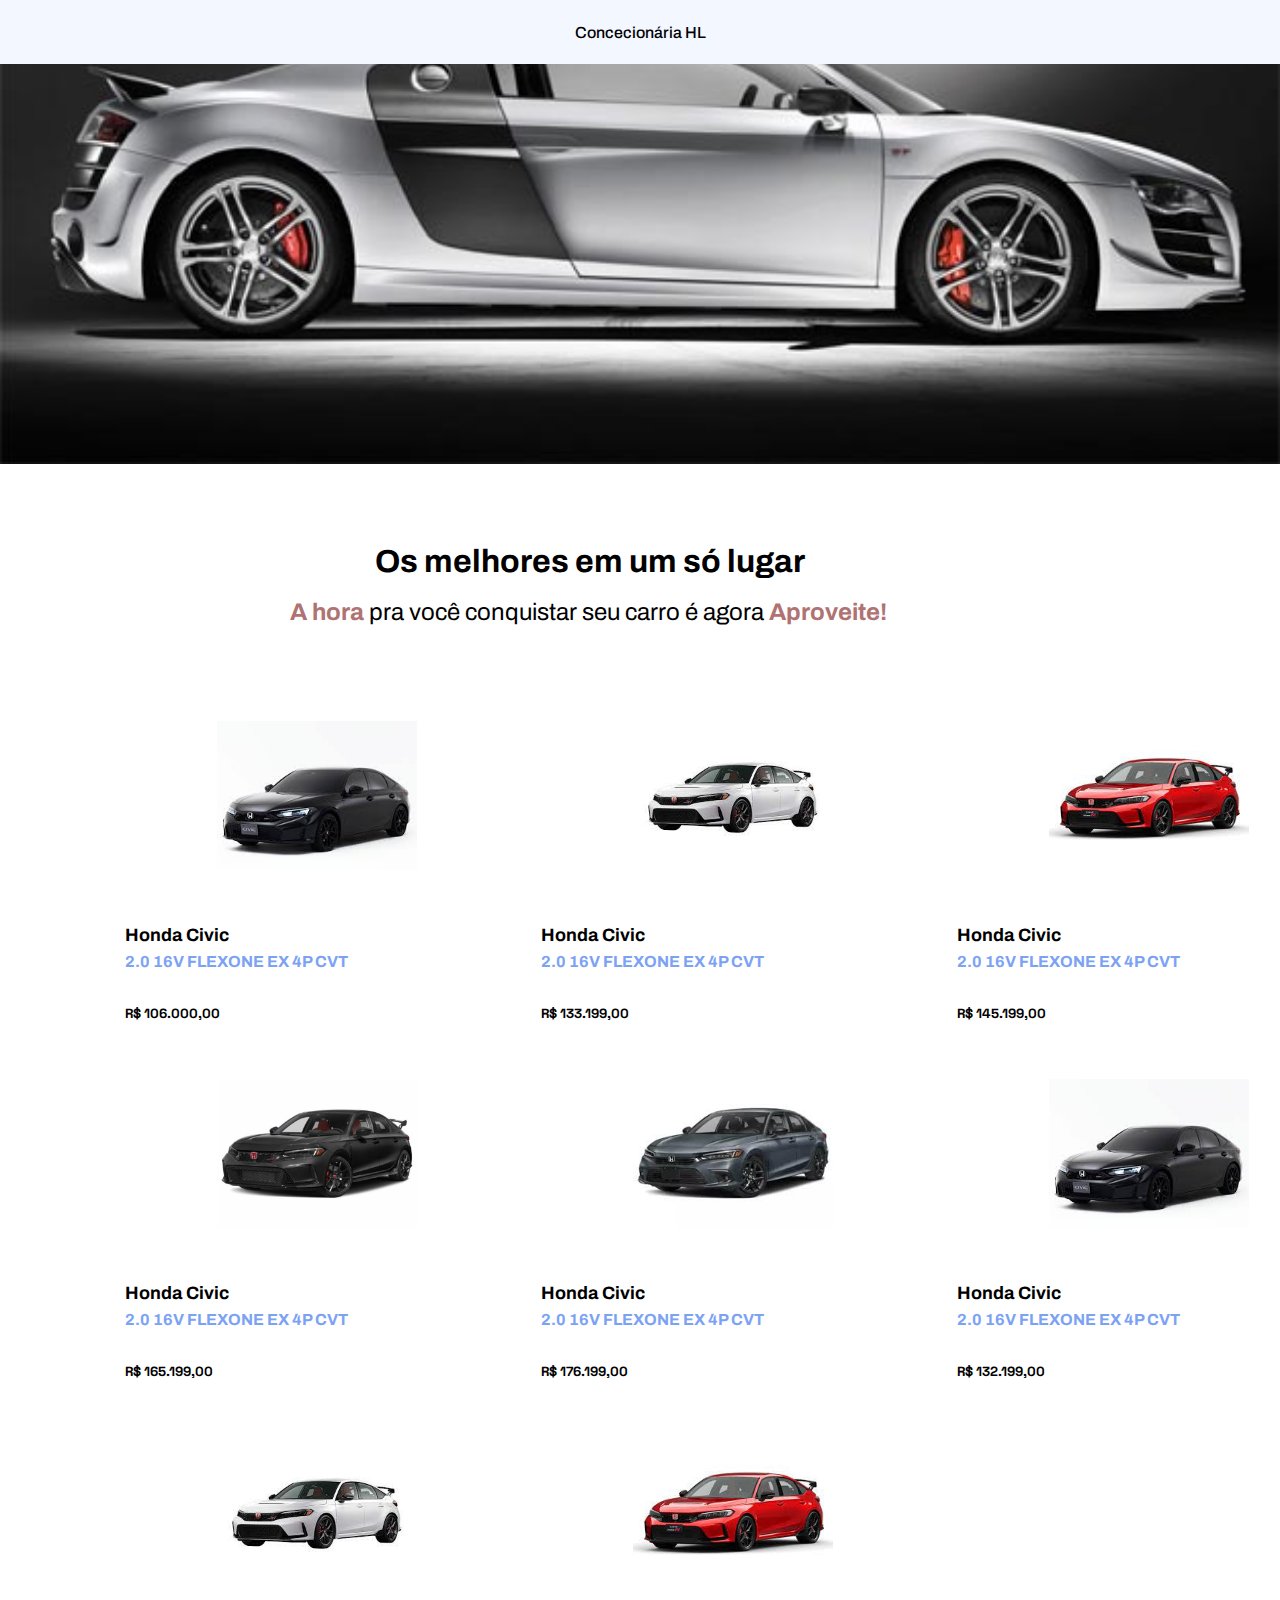
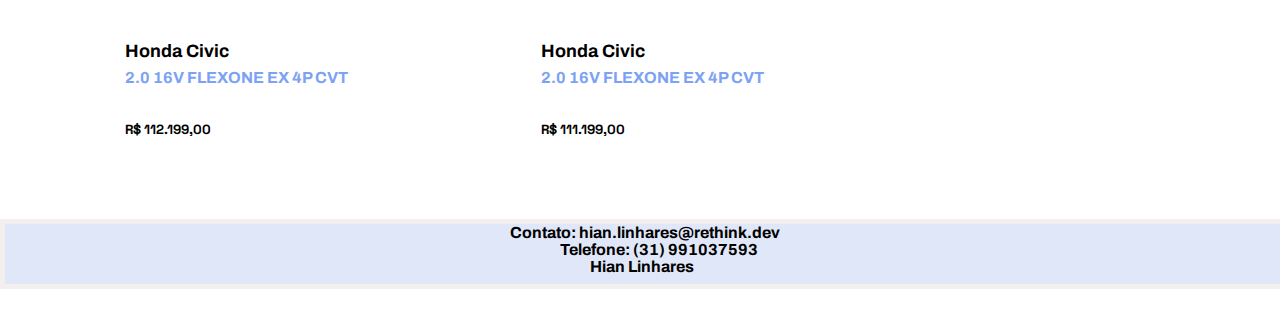
<file: srcEstático/Html/index.html>
<!DOCTYPE html>
<html lang="pt-br">

<head>
    <meta charset="UTF-8">
    <link rel="preconnect" href="https://fonts.googleapis.com">
    <link rel="preconnect" href="https://fonts.gstatic.com" crossorigin>
    <link href="https://fonts.googleapis.com/css2?family=Archivo:ital,wght@0,100..900;1,100..900&display=swap"
        rel="stylesheet">
    <link rel="preconnect" href="https://fonts.googleapis.com">
    <link rel="preconnect" href="https://fonts.gstatic.com" crossorigin>
    <link
        href="https://fonts.googleapis.com/css2?family=Archivo:ital,wght@0,100..900;1,100..900&family=Space+Grotesk:wght@300..700&display=swap"
        rel="stylesheet">
    <meta name="viewport" content="width=device-width, initial-scale=1.0">
    <title>HL Concecionária</title>
    <link rel="stylesheet" href="/srcEstático/Css/style.css">
    <link rel="icon" href="/srcEstático/Images/images/images (2).jpeg">
</head>

<body>

    <section class="top_fixed">
        Concecionária HL
    </section>

    <section class="hero">
    </section>
    
    <main>
        <section class="product">
            <div class="heading_product">
                <h3>Os melhores em um só lugar</h3>
                <p>
                    <bold>A hora</bold> pra você conquistar seu carro é agora <bold>Aproveite!</bold>
                </p>
            </div>


            <section class="list_product">
                <div class="card_product">
                    <figure>
                        <a href="https://www.webmotors.com.br/comprar/honda/civic/20-16v-flexone-ex-4p-cvt/4-portas/2018/53338183?pos=a53338183m:&np=1" target="_blank">
                        <img src="/srcEstático/Images/images/download.jpeg" alt="honda civic"></a>
                    </figure>
                    <div class="card_product_details">
                        <h4>Honda Civic</h4>
                        <h5>2.0 16V FLEXONE EX 4P CVT</h5>
                    </div>
                    <div class="price">
                        <h6>R$ 106.000,00</h6>
                    </div>
                </div>

                <div class="card_product">
                    <figure>
                        <a href="https://www.webmotors.com.br/comprar/honda/civic/20-16v-flexone-ex-4p-cvt/4-portas/2018/53338183?pos=a53338183m:&np=1" target="_blank">
                        <img src="/srcEstático/Images/images/images.jpeg" alt="tênis"></a>
                    </figure>
                    <div class="card_product_details">
                        <h4>Honda Civic</h4>
                        <h5>2.0 16V FLEXONE EX 4P CVT</h5>
                    </div>
                    <div class="price">
                        <h6>R$ 133.199,00</h6>
                    </div>
                </div>

                <div class="card_product">
                    <figure>
                        <a href="https://www.webmotors.com.br/comprar/honda/civic/20-16v-flexone-ex-4p-cvt/4-portas/2018/53338183?pos=a53338183m:&np=1" target="_blank"></a>
                        <img src="/srcEstático/Images/images/images (1).jpeg" alt="tênis"></a>
                    </figure>
                    <div class="card_product_details">
                        <h4>Honda Civic</h4>
                        <h5>2.0 16V FLEXONE EX 4P CVT</h5>
                    </div>
                    <div class="price">
                        <h6>R$ 145.199,00</h6>
                    </div>
                </div>

                <div class="card_product">
                    <figure>
                        <a href="https://www.webmotors.com.br/comprar/honda/civic/20-16v-flexone-ex-4p-cvt/4-portas/2018/53338183?pos=a53338183m:&np=1" target="_blank">
                        <img src="/srcEstático/Images/images/2023_honda_civic_type_r-pic-286114234684318648-1024x768.jpeg" alt="carro"></a>
                    </figure>
                    <div class="card_product_details">
                        <h4>Honda Civic</h4>
                        <h5>2.0 16V FLEXONE EX 4P CVT</h5>
                    </div>
                    <div class="price">
                        <h6>R$ 165.199,00</h6>
                    </div>
                </div>

                <div class="card_product">
                    <figure>
                        <a href="https://www.webmotors.com.br/comprar/honda/civic/20-16v-flexone-ex-4p-cvt/4-portas/2018/53338183?pos=a53338183m:&np=1" target="_blank">
                        <img src="/srcEstático/Images/images/images (2).jpeg" alt=""></a>
                    </figure>
                    <div class="card_product_details">
                        <h4>Honda Civic</h4>
                        <h5>2.0 16V FLEXONE EX 4P CVT</h5>
                    </div>
                    <div class="price">
                        <h6>R$ 176.199,00</h6>
                    </div>
                </div>

                <div class="card_product">
                    <figure>
                        <a href="https://www.webmotors.com.br/comprar/honda/civic/20-16v-flexone-ex-4p-cvt/4-portas/2018/53338183?pos=a53338183m:&np=1" target="_blank">
                        <img src="/srcEstático/Images/images/download.jpeg" alt=""></a>
                    </figure>
                    <div class="card_product_details">
                        <h4>Honda Civic</h4>
                        <h5>2.0 16V FLEXONE EX 4P CVT</h5>
                    </div>
                    <div class="price">
                        <h6>R$ 132.199,00</h6>
                    </div>
                </div>

                <div class="card_product">
                    <figure>
                        <a href="https://www.webmotors.com.br/comprar/honda/civic/20-16v-flexone-ex-4p-cvt/4-portas/2018/53338183?pos=a53338183m:&np=1" target="_blank">
                        <img src="/srcEstático/Images/images/images.jpeg" alt="carro"></a>
                    </figure>
                    <div class="card_product_details">
                        <h4>Honda Civic</h4>
                        <h5>2.0 16V FLEXONE EX 4P CVT</h5>
                    </div>
                    <div class="price">
                        <h6>R$ 112.199,00</h6>
                    </div>
                </div>

                <div class="card_product">
                    <figure>
                        <a href="https://www.webmotors.com.br/comprar/honda/civic/20-16v-flexone-ex-4p-cvt/4-portas/2018/53338183?pos=a53338183m:&np=1" target="_blank">
                        <img src="/srcEstático/Images/images/images (1).jpeg" alt="carro"></a>
                    </figure>
                    <div class="card_product_details">
                        <h4>Honda Civic</h4>
                        <h5>2.0 16V FLEXONE EX 4P CVT</h5>
                    </div>
                    <div class="price">
                        <h6>R$ 111.199,00</h6>
                    </div>
                </div>
            </section>
        </section>
    </main>
    <footer>
        <div class="rodape">
            <span class="e-mail">Contato: hian.linhares@rethink.dev</span><br>
            <span class="tel">Telefone: (31) 991037593</span><br>
            <span class="name">Hian Linhares</span>
        </div>
    </footer>
</body>

</html>
</file>
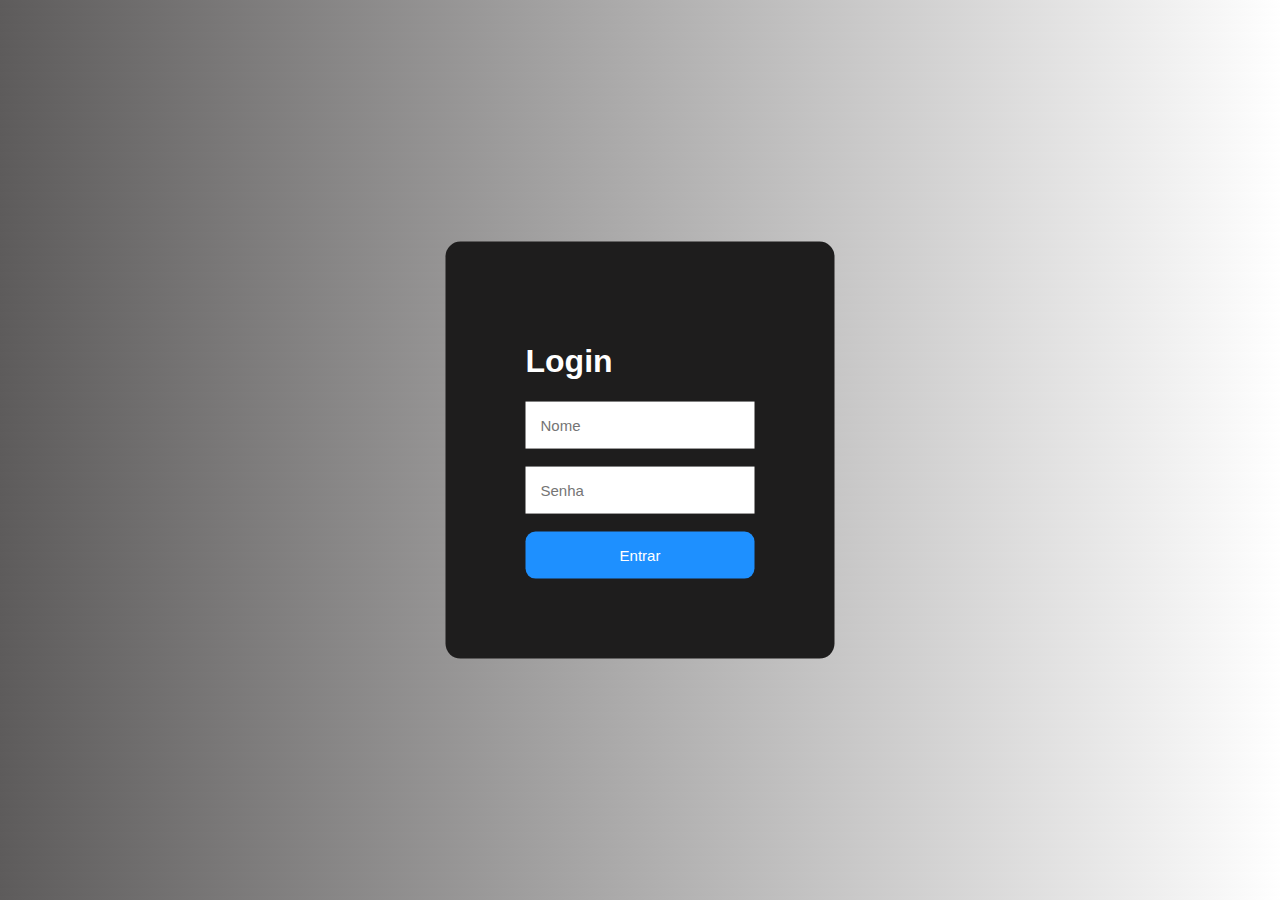
<file: srcEstático/Html/login.html>
<!DOCTYPE html>
<html lang="pt">
<head>
    <meta charset="UTF-8">
    <meta name="viewport" content="width=device-width, initial-scale=1.0">
    <title>Tela de login</title>
    <link rel="stylesheet" href="/srcEstático/Css/login.css">
</head>
<body>
    <div class="tela_login">
        <h1>Login</h1>
        <input type="text" placeholder="Nome">
        <br>
        <br>
        <input type="password" placeholder="Senha">
        <br>
        <br>
        <a href="/srcEstático/Html/index.html">
        <button>Entrar</button></a>
    </div>
</body>
</html>
</file>
<file: srcEstático/Css/style.css>
/* definindo base de cores como padrão */
:root{
    --brand_color: #7ca2f4;
    --dark: #121214;
    --white_soft: #f3f7ff;
    --white: #ffffff;
}


*{
    margin: 0px;
    padding: 0px;
    box-sizing: 0px;
}

body{
    width: 100%;
    height: 100%;
    font-family: Archivo, sans-serif;
}

.top_fixed{
    width: 100%;
    height: 64px;
    font-weight: 500;
    display: flex;
    align-items: center;
    justify-content: center;
    background-color: var(--white_soft);
}

.hero{
    width: 100%;
    height: 400px;
    background-image: url('/srcEstático/Images/images/0_0_20100503174805917.jpg');
    background-repeat: no-repeat;
    background-size: cover;
    background-position: center bottom;
    display: flex;
    align-items: center;
    justify-content: center;
    min-width: 70%;
}

.icone{
    max-height: 80px;
}


.hero_content{
    width: 80%;
    height: auto;
    margin-top: 210px;
    color:rgb(255, 255, 255);
}

.hero_content h1, .hero_content p{
font-size: 24px;
margin-bottom: 20px;
}

.hero_content h2{
    font-size: 24px;
    margin-bottom: 20px;
    font-family: Arial, Helvetica, sans-serif;
}

.hero_content p{
    line-height: 34px;
}

main{
    width: 100%;
    height: 100%;
    display: flex;
    justify-content: center;
    align-items: center;
}

.product{
    width: 100%;
    height: 100%;
    margin-top: 80px;
    margin-bottom: 80px;
    display: flex;
    align-items: center;
    justify-content: center;
    flex-direction: column;
}

.heading_product{
    width: 700px;
    height: 100%;
    margin-bottom: 72px;
}

.heading_product h3{
    text-align: center;
    font-size: 32px;
    margin-bottom: 20px;
    margin-left: -100px;
}

.heading_product p{
    font-size: 24px;
}

.card_product{
    width: 384px;
    height: 326px;
}

.card_product figure{
    width: 100%;
    height: 200px;
    display: flex;
    align-items: center;
    justify-content: center;
    background-color: rgb(255, 255, 255);
    
}

.card_product_details{
    margin-top: 24px;
    margin-bottom: 24px;
}

.card_product_details h4{
   font-size: 18px;
   line-height: 28px;
}

.card_product_details h5{
    font-size: 16px;
    line-height: 26px;
    color: var(--brand_color);
 }

 .price{
    font-size: 20px;
    line-height: 30px;
    font-family: "Space Grotesk", sans-serif;

 }

 .list_product{
    display: flex;
    flex-wrap: wrap;
    gap: 32px;
    width: 100%;
    height: 100%;
    align-items: center;
    justify-items: center;
    padding-left: 250px;
 }

 img{
    max-width: 200px;
 }

 bold{
    font-weight: bold;
    color: rgb(175, 115, 115);
    display: flexbox;
    flex-direction: row;
    flex-wrap: nowrap;
    justify-items: center;
    margin-left: 0px;
 }

 footer{
    display: flex;
    width: 100%;
    height: 60px;
    background:#e0e7f8;
    border: 5px solid rgb(244, 239, 239);
    justify-content: center;
    margin-bottom: 40px;
    
 }

 .e-mail{
    font-weight: 700;
 }

 .tel{
    font-weight: 700;
    margin-left: 50px;
 }

.name{
    font-weight: 700;
    margin-left: 80px;
}
</file>
<file: srcEstático/Css/login.css>
body{
    font-family: Arial, Helvetica, sans-serif;
    background-image: linear-gradient(45deg, rgb(93, 91, 91), white);
}

.tela_login{
    background-color: rgb(30, 29, 29);
    position: absolute;
    top: 50%;
    left:50%;
    transform: translate(-50%,-50%);
    padding: 80px;
    border-radius: 15px;
    color: white;
}

input{
    padding: 15px;
    border: none;
    outline: none;
    font-size: 15px;
}

button{
    background-color: dodgerblue;
    border: none;
    padding: 15px;
    width: 100%;
    border-radius: 10px;
    color: white;
    font-size: 15px;
}

button:hover{
    background-color: rgb(47, 75, 47);
}
</file>
